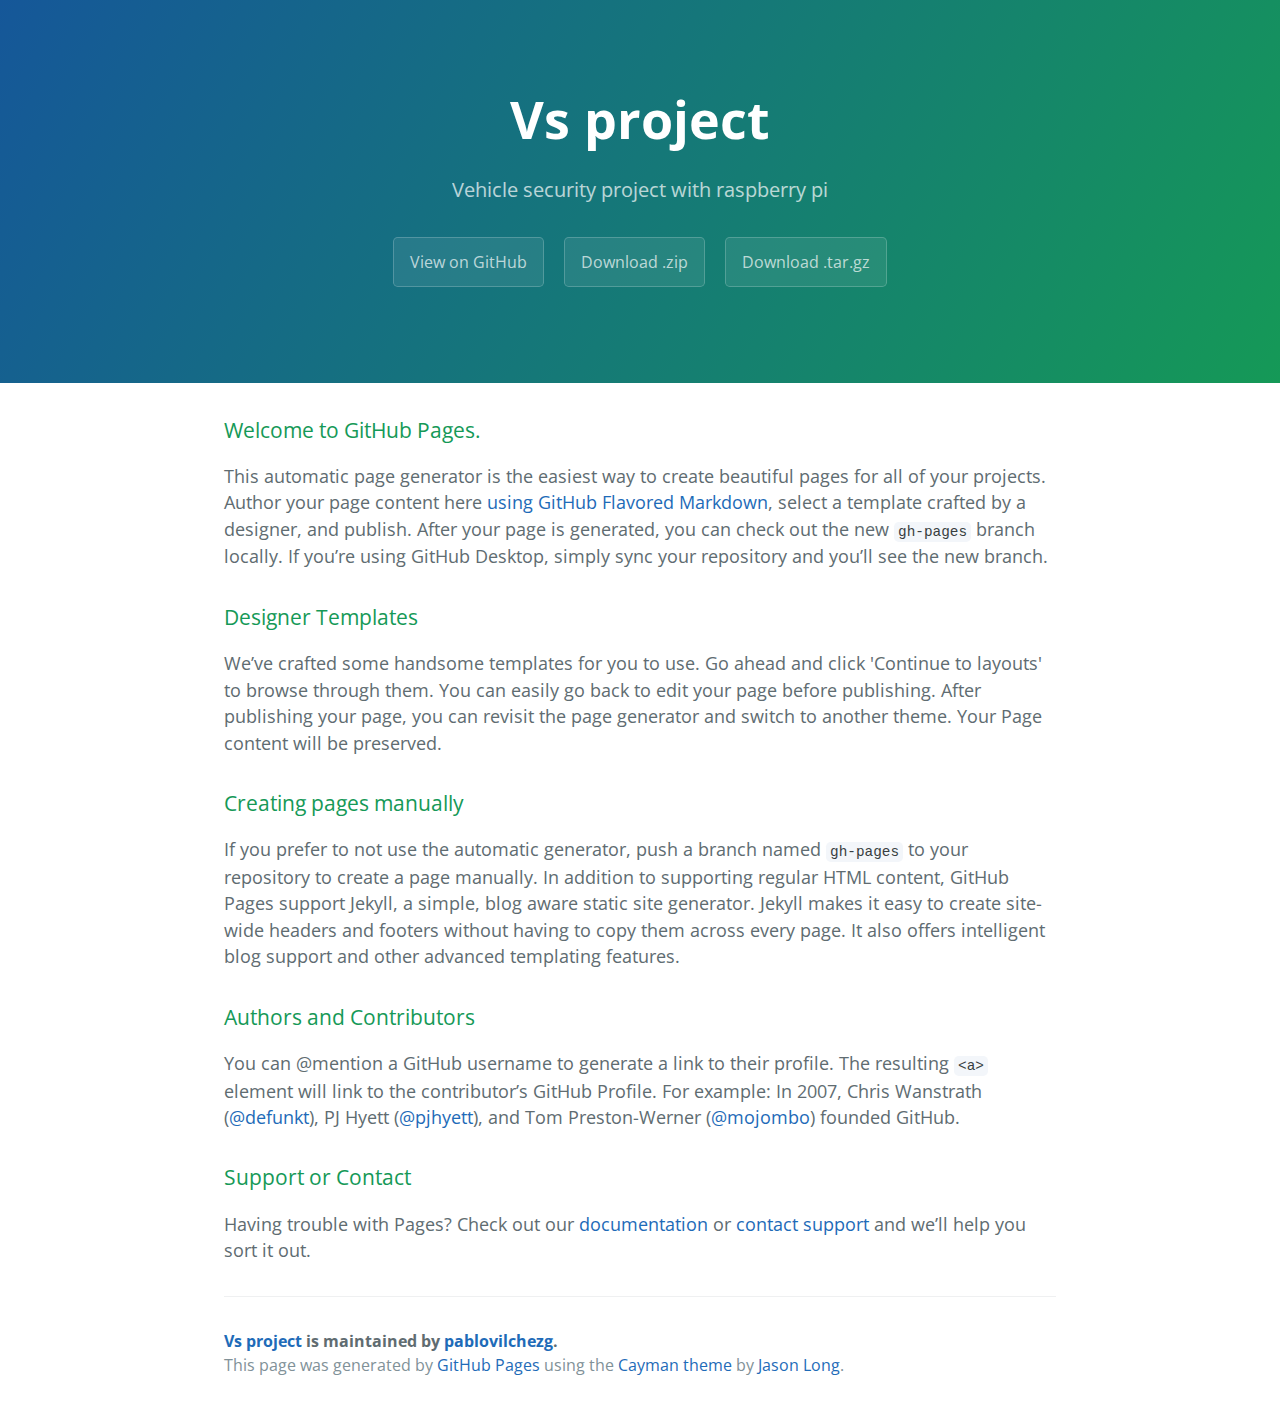
<file: index.html>
<!DOCTYPE html>
<html lang="en-us">
  <head>
    <meta charset="UTF-8">
    <title>Vs project by pablovilchezg</title>
    <meta name="viewport" content="width=device-width, initial-scale=1">
    <link rel="stylesheet" type="text/css" href="stylesheets/normalize.css" media="screen">
    <link href='https://fonts.googleapis.com/css?family=Open+Sans:400,700' rel='stylesheet' type='text/css'>
    <link rel="stylesheet" type="text/css" href="stylesheets/stylesheet.css" media="screen">
    <link rel="stylesheet" type="text/css" href="stylesheets/github-light.css" media="screen">
  </head>
  <body>
    <section class="page-header">
      <h1 class="project-name">Vs project</h1>
      <h2 class="project-tagline">Vehicle security project with raspberry pi</h2>
      <a href="https://github.com/pablovilchezg/VS_Project" class="btn">View on GitHub</a>
      <a href="https://github.com/pablovilchezg/VS_Project/zipball/master" class="btn">Download .zip</a>
      <a href="https://github.com/pablovilchezg/VS_Project/tarball/master" class="btn">Download .tar.gz</a>
    </section>

    <section class="main-content">
      <h3>
<a id="welcome-to-github-pages" class="anchor" href="#welcome-to-github-pages" aria-hidden="true"><span aria-hidden="true" class="octicon octicon-link"></span></a>Welcome to GitHub Pages.</h3>

<p>This automatic page generator is the easiest way to create beautiful pages for all of your projects. Author your page content here <a href="https://guides.github.com/features/mastering-markdown/">using GitHub Flavored Markdown</a>, select a template crafted by a designer, and publish. After your page is generated, you can check out the new <code>gh-pages</code> branch locally. If you’re using GitHub Desktop, simply sync your repository and you’ll see the new branch.</p>

<h3>
<a id="designer-templates" class="anchor" href="#designer-templates" aria-hidden="true"><span aria-hidden="true" class="octicon octicon-link"></span></a>Designer Templates</h3>

<p>We’ve crafted some handsome templates for you to use. Go ahead and click 'Continue to layouts' to browse through them. You can easily go back to edit your page before publishing. After publishing your page, you can revisit the page generator and switch to another theme. Your Page content will be preserved.</p>

<h3>
<a id="creating-pages-manually" class="anchor" href="#creating-pages-manually" aria-hidden="true"><span aria-hidden="true" class="octicon octicon-link"></span></a>Creating pages manually</h3>

<p>If you prefer to not use the automatic generator, push a branch named <code>gh-pages</code> to your repository to create a page manually. In addition to supporting regular HTML content, GitHub Pages support Jekyll, a simple, blog aware static site generator. Jekyll makes it easy to create site-wide headers and footers without having to copy them across every page. It also offers intelligent blog support and other advanced templating features.</p>

<h3>
<a id="authors-and-contributors" class="anchor" href="#authors-and-contributors" aria-hidden="true"><span aria-hidden="true" class="octicon octicon-link"></span></a>Authors and Contributors</h3>

<p>You can @mention a GitHub username to generate a link to their profile. The resulting <code>&lt;a&gt;</code> element will link to the contributor’s GitHub Profile. For example: In 2007, Chris Wanstrath (<a href="https://github.com/defunkt" class="user-mention">@defunkt</a>), PJ Hyett (<a href="https://github.com/pjhyett" class="user-mention">@pjhyett</a>), and Tom Preston-Werner (<a href="https://github.com/mojombo" class="user-mention">@mojombo</a>) founded GitHub.</p>

<h3>
<a id="support-or-contact" class="anchor" href="#support-or-contact" aria-hidden="true"><span aria-hidden="true" class="octicon octicon-link"></span></a>Support or Contact</h3>

<p>Having trouble with Pages? Check out our <a href="https://help.github.com/pages">documentation</a> or <a href="https://github.com/contact">contact support</a> and we’ll help you sort it out.</p>

      <footer class="site-footer">
        <span class="site-footer-owner"><a href="https://github.com/pablovilchezg/VS_Project">Vs project</a> is maintained by <a href="https://github.com/pablovilchezg">pablovilchezg</a>.</span>

        <span class="site-footer-credits">This page was generated by <a href="https://pages.github.com">GitHub Pages</a> using the <a href="https://github.com/jasonlong/cayman-theme">Cayman theme</a> by <a href="https://twitter.com/jasonlong">Jason Long</a>.</span>
      </footer>

    </section>

  
  </body>
</html>
</file>
<file: stylesheets/stylesheet.css>
* {
  box-sizing: border-box; }

body {
  padding: 0;
  margin: 0;
  font-family: "Open Sans", "Helvetica Neue", Helvetica, Arial, sans-serif;
  font-size: 16px;
  line-height: 1.5;
  color: #606c71; }

a {
  color: #1e6bb8;
  text-decoration: none; }
  a:hover {
    text-decoration: underline; }

.btn {
  display: inline-block;
  margin-bottom: 1rem;
  color: rgba(255, 255, 255, 0.7);
  background-color: rgba(255, 255, 255, 0.08);
  border-color: rgba(255, 255, 255, 0.2);
  border-style: solid;
  border-width: 1px;
  border-radius: 0.3rem;
  transition: color 0.2s, background-color 0.2s, border-color 0.2s; }
  .btn + .btn {
    margin-left: 1rem; }

.btn:hover {
  color: rgba(255, 255, 255, 0.8);
  text-decoration: none;
  background-color: rgba(255, 255, 255, 0.2);
  border-color: rgba(255, 255, 255, 0.3); }

@media screen and (min-width: 64em) {
  .btn {
    padding: 0.75rem 1rem; } }

@media screen and (min-width: 42em) and (max-width: 64em) {
  .btn {
    padding: 0.6rem 0.9rem;
    font-size: 0.9rem; } }

@media screen and (max-width: 42em) {
  .btn {
    display: block;
    width: 100%;
    padding: 0.75rem;
    font-size: 0.9rem; }
    .btn + .btn {
      margin-top: 1rem;
      margin-left: 0; } }

.page-header {
  color: #fff;
  text-align: center;
  background-color: #159957;
  background-image: linear-gradient(120deg, #155799, #159957); }

@media screen and (min-width: 64em) {
  .page-header {
    padding: 5rem 6rem; } }

@media screen and (min-width: 42em) and (max-width: 64em) {
  .page-header {
    padding: 3rem 4rem; } }

@media screen and (max-width: 42em) {
  .page-header {
    padding: 2rem 1rem; } }

.project-name {
  margin-top: 0;
  margin-bottom: 0.1rem; }

@media screen and (min-width: 64em) {
  .project-name {
    font-size: 3.25rem; } }

@media screen and (min-width: 42em) and (max-width: 64em) {
  .project-name {
    font-size: 2.25rem; } }

@media screen and (max-width: 42em) {
  .project-name {
    font-size: 1.75rem; } }

.project-tagline {
  margin-bottom: 2rem;
  font-weight: normal;
  opacity: 0.7; }

@media screen and (min-width: 64em) {
  .project-tagline {
    font-size: 1.25rem; } }

@media screen and (min-width: 42em) and (max-width: 64em) {
  .project-tagline {
    font-size: 1.15rem; } }

@media screen and (max-width: 42em) {
  .project-tagline {
    font-size: 1rem; } }

.main-content :first-child {
  margin-top: 0; }
.main-content img {
  max-width: 100%; }
.main-content h1, .main-content h2, .main-content h3, .main-content h4, .main-content h5, .main-content h6 {
  margin-top: 2rem;
  margin-bottom: 1rem;
  font-weight: normal;
  color: #159957; }
.main-content p {
  margin-bottom: 1em; }
.main-content code {
  padding: 2px 4px;
  font-family: Consolas, "Liberation Mono", Menlo, Courier, monospace;
  font-size: 0.9rem;
  color: #383e41;
  background-color: #f3f6fa;
  border-radius: 0.3rem; }
.main-content pre {
  padding: 0.8rem;
  margin-top: 0;
  margin-bottom: 1rem;
  font: 1rem Consolas, "Liberation Mono", Menlo, Courier, monospace;
  color: #567482;
  word-wrap: normal;
  background-color: #f3f6fa;
  border: solid 1px #dce6f0;
  border-radius: 0.3rem; }
  .main-content pre > code {
    padding: 0;
    margin: 0;
    font-size: 0.9rem;
    color: #567482;
    word-break: normal;
    white-space: pre;
    background: transparent;
    border: 0; }
.main-content .highlight {
  margin-bottom: 1rem; }
  .main-content .highlight pre {
    margin-bottom: 0;
    word-break: normal; }
.main-content .highlight pre, .main-content pre {
  padding: 0.8rem;
  overflow: auto;
  font-size: 0.9rem;
  line-height: 1.45;
  border-radius: 0.3rem; }
.main-content pre code, .main-content pre tt {
  display: inline;
  max-width: initial;
  padding: 0;
  margin: 0;
  overflow: initial;
  line-height: inherit;
  word-wrap: normal;
  background-color: transparent;
  border: 0; }
  .main-content pre code:before, .main-content pre code:after, .main-content pre tt:before, .main-content pre tt:after {
    content: normal; }
.main-content ul, .main-content ol {
  margin-top: 0; }
.main-content blockquote {
  padding: 0 1rem;
  margin-left: 0;
  color: #819198;
  border-left: 0.3rem solid #dce6f0; }
  .main-content blockquote > :first-child {
    margin-top: 0; }
  .main-content blockquote > :last-child {
    margin-bottom: 0; }
.main-content table {
  display: block;
  width: 100%;
  overflow: auto;
  word-break: normal;
  word-break: keep-all; }
  .main-content table th {
    font-weight: bold; }
  .main-content table th, .main-content table td {
    padding: 0.5rem 1rem;
    border: 1px solid #e9ebec; }
.main-content dl {
  padding: 0; }
  .main-content dl dt {
    padding: 0;
    margin-top: 1rem;
    font-size: 1rem;
    font-weight: bold; }
  .main-content dl dd {
    padding: 0;
    margin-bottom: 1rem; }
.main-content hr {
  height: 2px;
  padding: 0;
  margin: 1rem 0;
  background-color: #eff0f1;
  border: 0; }

@media screen and (min-width: 64em) {
  .main-content {
    max-width: 64rem;
    padding: 2rem 6rem;
    margin: 0 auto;
    font-size: 1.1rem; } }

@media screen and (min-width: 42em) and (max-width: 64em) {
  .main-content {
    padding: 2rem 4rem;
    font-size: 1.1rem; } }

@media screen and (max-width: 42em) {
  .main-content {
    padding: 2rem 1rem;
    font-size: 1rem; } }

.site-footer {
  padding-top: 2rem;
  margin-top: 2rem;
  border-top: solid 1px #eff0f1; }

.site-footer-owner {
  display: block;
  font-weight: bold; }

.site-footer-credits {
  color: #819198; }

@media screen and (min-width: 64em) {
  .site-footer {
    font-size: 1rem; } }

@media screen and (min-width: 42em) and (max-width: 64em) {
  .site-footer {
    font-size: 1rem; } }

@media screen and (max-width: 42em) {
  .site-footer {
    font-size: 0.9rem; } }
</file>
<file: stylesheets/github-light.css>
/*
The MIT License (MIT)

Copyright (c) 2016 GitHub, Inc.

Permission is hereby granted, free of charge, to any person obtaining a copy
of this software and associated documentation files (the "Software"), to deal
in the Software without restriction, including without limitation the rights
to use, copy, modify, merge, publish, distribute, sublicense, and/or sell
copies of the Software, and to permit persons to whom the Software is
furnished to do so, subject to the following conditions:

The above copyright notice and this permission notice shall be included in all
copies or substantial portions of the Software.

THE SOFTWARE IS PROVIDED "AS IS", WITHOUT WARRANTY OF ANY KIND, EXPRESS OR
IMPLIED, INCLUDING BUT NOT LIMITED TO THE WARRANTIES OF MERCHANTABILITY,
FITNESS FOR A PARTICULAR PURPOSE AND NONINFRINGEMENT. IN NO EVENT SHALL THE
AUTHORS OR COPYRIGHT HOLDERS BE LIABLE FOR ANY CLAIM, DAMAGES OR OTHER
LIABILITY, WHETHER IN AN ACTION OF CONTRACT, TORT OR OTHERWISE, ARISING FROM,
OUT OF OR IN CONNECTION WITH THE SOFTWARE OR THE USE OR OTHER DEALINGS IN THE
SOFTWARE.

*/

.pl-c /* comment */ {
  color: #969896;
}

.pl-c1 /* constant, variable.other.constant, support, meta.property-name, support.constant, support.variable, meta.module-reference, markup.raw, meta.diff.header */,
.pl-s .pl-v /* string variable */ {
  color: #0086b3;
}

.pl-e /* entity */,
.pl-en /* entity.name */ {
  color: #795da3;
}

.pl-smi /* variable.parameter.function, storage.modifier.package, storage.modifier.import, storage.type.java, variable.other */,
.pl-s .pl-s1 /* string source */ {
  color: #333;
}

.pl-ent /* entity.name.tag */ {
  color: #63a35c;
}

.pl-k /* keyword, storage, storage.type */ {
  color: #a71d5d;
}

.pl-s /* string */,
.pl-pds /* punctuation.definition.string, string.regexp.character-class */,
.pl-s .pl-pse .pl-s1 /* string punctuation.section.embedded source */,
.pl-sr /* string.regexp */,
.pl-sr .pl-cce /* string.regexp constant.character.escape */,
.pl-sr .pl-sre /* string.regexp source.ruby.embedded */,
.pl-sr .pl-sra /* string.regexp string.regexp.arbitrary-repitition */ {
  color: #183691;
}

.pl-v /* variable */ {
  color: #ed6a43;
}

.pl-id /* invalid.deprecated */ {
  color: #b52a1d;
}

.pl-ii /* invalid.illegal */ {
  color: #f8f8f8;
  background-color: #b52a1d;
}

.pl-sr .pl-cce /* string.regexp constant.character.escape */ {
  font-weight: bold;
  color: #63a35c;
}

.pl-ml /* markup.list */ {
  color: #693a17;
}

.pl-mh /* markup.heading */,
.pl-mh .pl-en /* markup.heading entity.name */,
.pl-ms /* meta.separator */ {
  font-weight: bold;
  color: #1d3e81;
}

.pl-mq /* markup.quote */ {
  color: #008080;
}

.pl-mi /* markup.italic */ {
  font-style: italic;
  color: #333;
}

.pl-mb /* markup.bold */ {
  font-weight: bold;
  color: #333;
}

.pl-md /* markup.deleted, meta.diff.header.from-file */ {
  color: #bd2c00;
  background-color: #ffecec;
}

.pl-mi1 /* markup.inserted, meta.diff.header.to-file */ {
  color: #55a532;
  background-color: #eaffea;
}

.pl-mdr /* meta.diff.range */ {
  font-weight: bold;
  color: #795da3;
}

.pl-mo /* meta.output */ {
  color: #1d3e81;
}
</file>
